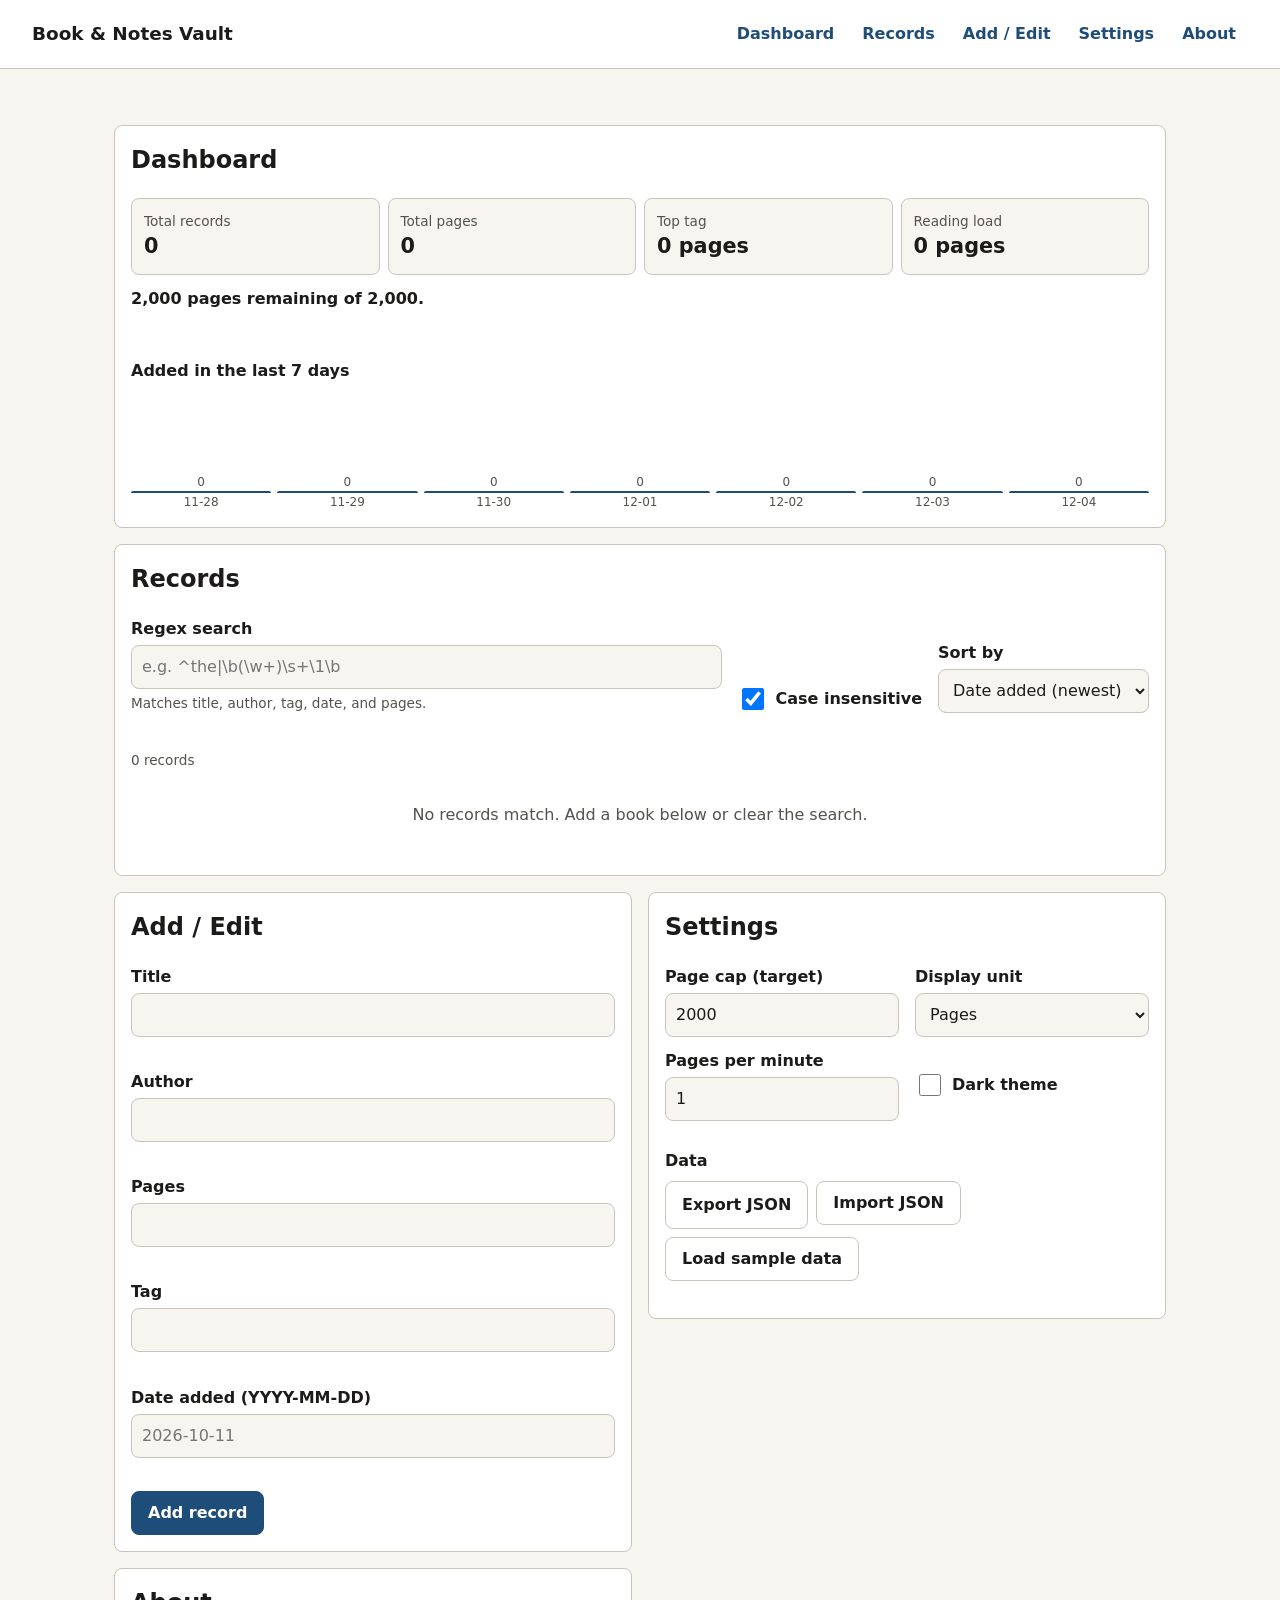
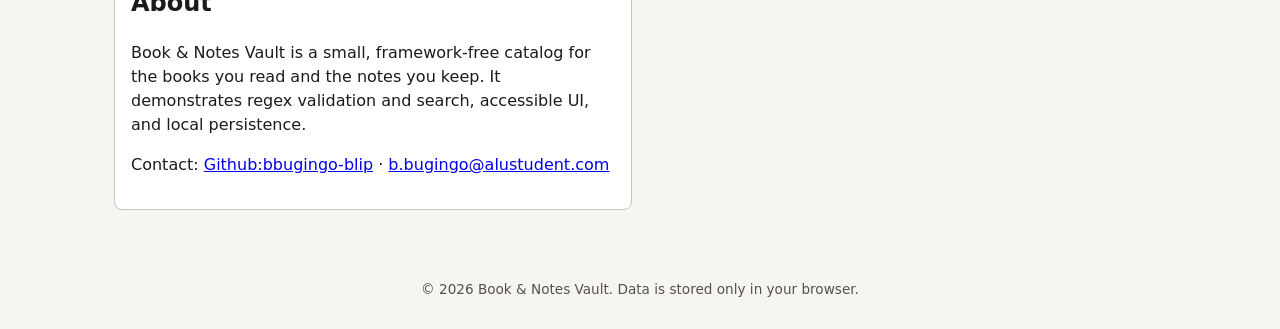
<file: index.html>
<!DOCTYPE html>
<html lang="en">
<head>
    <meta charset="UTF-8">
    <meta name="viewport" content="width=device-width,initial-scale=1">
    <title>Book &amp; Notes Vault</title>
    <meta name="description" content="Accessible book and notes catalog with regex search, stats and JSON import/export.">
    <link rel="stylesheet" href="style.css">
    <script type="module" src="main.js"></script>
</head>
<body>
    <a class="skip-link" href="#main">Skip to main content</a>

    <header class="site-header">
        <h1 class="brand">Book &amp; Notes Vault</h1>
        <button id="menu-toggle" class="menu-toggle" aria-expanded="false" aria-controls="site-nav">Menu</button>
        <nav id="site-nav" class="site-nav" aria-label="Main">
            <ul>
             <li><a href="#dashboard">Dashboard</a></li>
             <li><a href="#records">Records</a></li>
             <li><a href="#form-section">Add / Edit</a></li>
             <li><a href="#settings">Settings</a></li>
             <li><a href="#about">About</a></li>
            </ul>
        </nav>
    </header>

    <main id="main" tabindex="-1">
        <p id="status" class="status" role="status" aria-live="polite"></p>

        <section id="dashboard" aria-labelledby="dashboard-h">
            <h2 id="dashboard-h">Dashboard</h2>
            <div class="stat-grid">
                <div class="stat"><span class="stat-label">Total records</span><strong id="stat-total">0</strong></div>
                <div class="stat"><span class="stat-label">Total pages</span><strong id="stat-pages">0</strong></div>
                <div class="stat"><span class="stat-label">Top tag</span><strong id="stat-tag">None</strong></div>
                <div class="stat"><span class="stat-label">Reading load</span><strong id="stat-converted">0</strong></div>
            </div>
            <p id="cap-message" class="cap-message" role="status" aria-live="polite"></p>
            <p id="cap-alert" class="cap-message" role="alert" aria-live="assertive"></p>
            <h3> Added in the last 7 days</h3>
            <div id="trend" class="trend" role="img" aria-label="Bar chart of books added per day over the last 7 days"></div>
        </section>

        <section id="records" aria-labelledby="records-h">
            <h2 id="records-h">Records</h2>
            <div class="toolbar">
                <div class="field">
                    <label for="search">Regex search</label>
                    <input id="search" type="text" autocomplete="off" spellcheck="false" placeholder="e.g. ^the|\b(\w+)\s+\1\b" aria-describedby="search-help">
                <p id="search-help" class="hint">Matches title, author, tag, date, and pages.</p>
                </div>
                <div class="field field-inline">
                    <input id="case-toggle" type="checkbox" checked>
                    <label for="case-toggle">Case insensitive</label>
                </div>
                <div class="field">
                    <label for="sort">Sort by</label>
                    <select id="sort">
                        <option value="dateAdded-desc">Date added (newest)</option>
                        <option value="dateAdded-asc">Date added (oldest)</option>
                        <option value="title-asc">Title (A to Z)</option>
                        <option value="title-desc">Title (Z to A)</option>
                        <option value="pages-desc">Pages (high to low)</option>
                        <option value="pages-asc">Pages (low to high)</option>
                    </select>
                </div>
            </div>
            <p id="search-error" class="error" role="alert"></p>
            <p id="result-count" class="hint" aria-live="polite"></p>

            <div class="table-wrap">
                <table id="records-table">
                    <caption class="sr-only">Book and notes records</caption>
                    <thead>
                        <tr>
                            <th scope="col">Title</th>
                            <th scope="col">Author</th>
                            <th scope="col">Pages</th>
                            <th scope="col">Tag</th>
                            <th scope="col">Date Added</th>
                            <th scope="col">Actions</th>
                        </tr>
                    </thead>
                    <tbody id="records-body"></tbody>
                </table>
            </div>
            <p id="empty-state" class="empty" hidden>No records match. Add a book below or clear the search.</p>
        </section>

        <section id="form-section" aria-labelledby="form-h">
            <h2 id="form-h">Add / Edit</h2>
            <form id="record-form" novalidate>
                <input type="hidden" id="rec-id">
                <div class="field">
                    <label for="title">Title</label>
                    <input id="title" name="title" type="text" required aria-describedby="title-err">
                    <p id="title-err" class="error" aria-live="polite"></p>
                </div>
                <div class="field">
                    <label for="author">Author</label>
                    <input id="author" name="author" type="text" required aria-describedby="author-err">
                    <p id="author-err" class="error" aria-live="polite"></p>
                </div>
                <div class="field">
                    <label for="pages">Pages</label>
                    <input id="pages" name="pages" type="text" inputmode="decimal" required aria-describedby="pages-err">
                    <p id="pages-err" class="error" aria-live="polite"></p>
                </div>
                <div class="field">
                    <label for="tag">Tag</label>
                    <input id="tag" name="tag" type="text" required aria-describedby="tag-err">
                    <p id="tag-err" class="error" aria-live="polite"></p>
                </div>
                <div class="field">
                <label for="dateAdded">Date added (YYYY-MM-DD)</label>
                <input id="dateAdded" name="dateAdded" type="text" inputmode="numeric" placeholder="2026-10-11" required aria-describedby="dateAdded-err">
                <p id="dateAdded-err" class="error" aria-live="polite"></p>
            </div>
            <div class="actions">
                <button type="submit" id="save-btn" class="btn primary">Add record</button>
                <button type="button" id="cancel-btn" class="btn" hidden>Cancel edit</button>
            </div>
        </form>
        </section>

        <section id="settings" aria-labelledby="settings-h">
            <h2 id="settings-h">Settings</h2>
            <div class="settings-grid">
                <div class="field">
                    <label for="cap">Page cap (target)</label>
                    <input id="cap" type="number" min="1" step="1">
                </div>
                <div class="field">
                    <label for="unit">Display unit</label>
                    <select id="unit">
                        <option value="pages">Pages</option>
                        <option value="minutes">Minutes</option>
                        <option value="hours">Hours</option>   
                    </select>
                </div>
                <div class="field">
                    <label for="ppm">Pages per minute</label>
                    <input id="ppm" type="number" min="0.1" step="0.1">
                </div>
                <div class="field field-inline">
                    <input id="theme-toggle" type="checkbox">
                    <label for="theme-toggle">Dark theme</label>
                </div>
            </div>
            <h3>Data</h3>
            <div class="actions">
                <button type="button" id="export-btn" class="btn">Export JSON</button>
                <label for="import-file" class="btn">Import JSON</label>
                <input id="import-file" class="sr-only" type="file" accept="application/json,.json">
                <button type="button" id="seed-btn" class="btn">Load sample data</button>
            </div>
            <p id="import-error" class="error" role="alert"></p>
        </section>

       <section id="about" aria-labelledby="about-h">
        <h2 id="about-h">About</h2>
        <p>Book &amp; Notes Vault is a small, framework-free catalog for the books you read and the notes you keep. It demonstrates regex validation and search, accessible UI, and local persistence.</p>
        <p>Contact: <a href="https://github.com/bbugingo-blip">Github:bbugingo-blip</a> &middot; <a href="mailto:b.bugingo@alustudent.com">b.bugingo@alustudent.com</a></p>
        </section>
    </main>

    <footer class="site-footer">
    <p>&copy; 2026 Book &amp; Notes Vault. Data is stored only in your browser.</p>
    </footer>
</body>
</html>
</file>
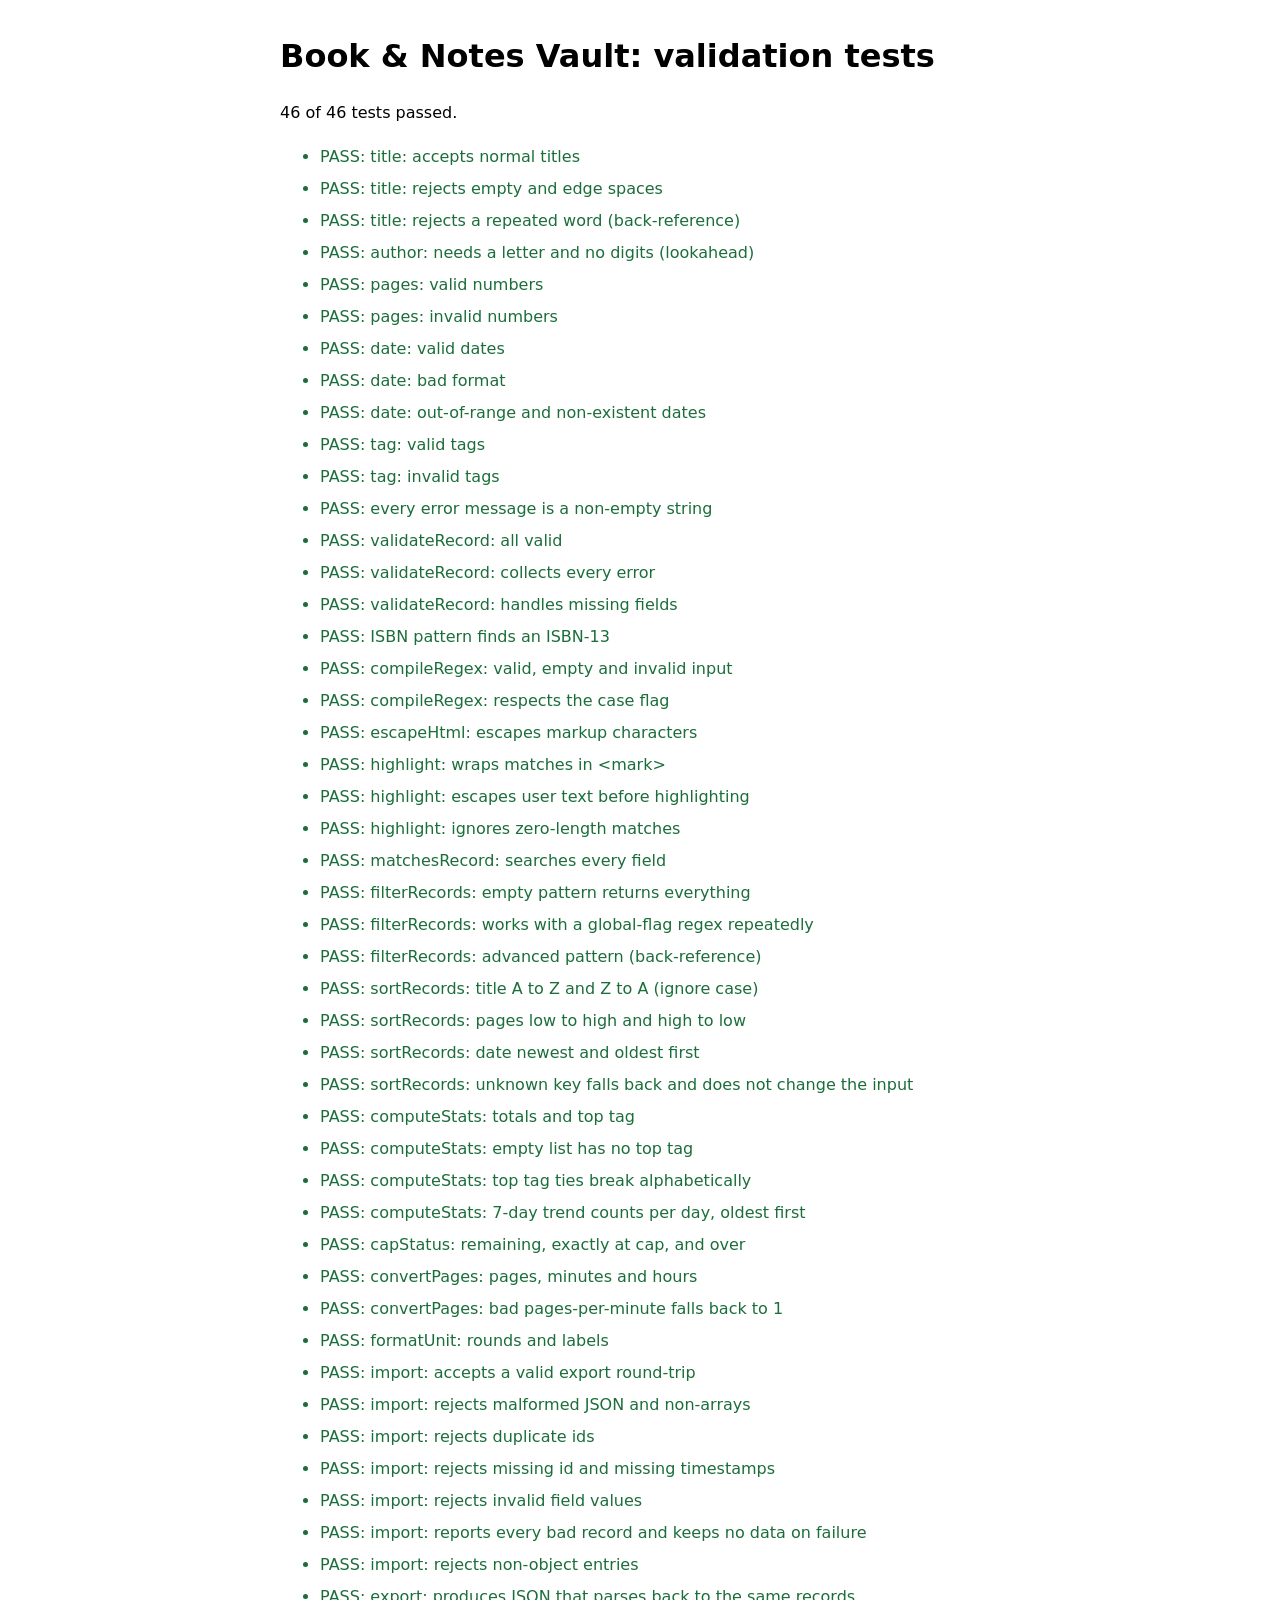
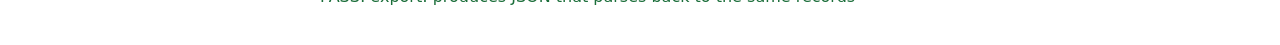
<file: tests.html>
<!DOCTYPE html>
<html lang="en">
<head>
    <meta charset="UTF-8">
    <meta name="viewport" content="width=device-width,initial-scale=1">
    <title>Validation tests</title>
    <style>
        body { font: 16px/1.5 system-ui, sans-serif; max-width: 720px; margin: 2rem auto; padding: 0 1rem; }
        li { padding: 4px 0; }
        .pass { color: #1b6e3a; }
        .fail { color: #a4161a; font-weight: 600; }
    </style>
</head>
<body>
    <main>
        <h1>Book &amp; Notes Vault: validation tests</h1>
        <p id="summary" role="status"></p>
        <ul id="list"></ul>
    </main>

    <script type="module">
        import { results } from './tests.js';

        const list = document.getElementById('list');
        let failed = 0;

        for (const r of results) {
            const li = document.createElement('li');
            li.className = r.pass ? 'pass' : 'fail';
            li.textContent = `${r.pass ? 'PASS' : 'FAIL'}: ${r.name}${r.pass ? '' : ' (' + r.error + ')'}`;
            list.appendChild(li);
            if (!r.pass) failed++;
        } 

        document.getElementById('summary').textContent = 
        `${results.length - failed} of ${results.length} tests passed.`;
     </script>
</body>
</html>
</file>
<file: style.css>
:root {
    --bg: #f7f5f0;
    --surface: #ffffff;
    --text: #1c1b1a;
    --muted: #55524d;
    --primary: #1f4d7a;
    --primary-text: #ffffff;
    --border: #c9c4ba;
    --error: #a4161a;
    --ok: #1b6e3a;
    --mark: #ffe58a;
    --focus: #b45309;
    --radius: 8px;
}
:root[data-theme="dark"] {
    --bg: #15171a;
    --surface: #1e2227;
    --text: #f1efe9;
    --muted: #b9b5ac;
    --primary: #7db4e6;
    --primary-text: #0d1a28;
    --border: #3a4048;
    --error: #ff8a8d;
    --ok: #6fd69a;
    --mark: #7a5f00;
    --focus: #ffb454;
}

* {box-sizing: border-box; } [hidden] {display: none !important}
html {scroll-behavior: smooth; }
body {
   margin: 0;
   font: 16px/1.5 system-ui, -apple-system, "Segoe UI", Roboto, sans-serif;
   background: var(--bg);
   color: var(--text);
   transition: background .25s ease, color .25s ease;
}

:focus-visible {outline: 3px solid var(--focus); outline-offset: 2px; }

.sr-only {
    position: absolute; width: 1px; height: 1px; margin: -1px; padding: 0;
    overflow: hidden; clip:rect(0 0 0 0); white-space: nowrap; border: 0;
}
.sr-only:focus-visible + *, input.sr-only:focus-visible { outline: 3px solid var(--focus); }
label.btn:focus-within { outline: 3px solid var(--focus); outline-offset: 2px; }

.skip-link {
    position: absolute; left: 8px; top: -60px; z-index: 100;
    background: var(--primary); color: var(--primary-text);
    padding: 8px 14px; border-radius: var(--radius); transition: top .15s ease;
}
.skip-link:focus { top: 8px; }

.site-header {
    display: flex; flex-wrap: wrap; align-items: center; justify-content: space-between;
    gap: 8px; padding: 12px 16px; background: var(--surface);
    border-bottom: 1px solid var(--border); position: sticky; top: 0; z-index: 10;
}
.brand {margin: 0; font-size: 1.15rem; }
.menu-toggle {min-height: 44px; }
.site-nav { display: none; width: 100%; }
.site-nav.open { display: block; animation: slide .2s ease; }
.site-nav ul {list-style: none; margin: 0; padding: 0; display: flex; flex-direction: column; gap: 4px; }
.site-nav a {
    display: block; padding: 10px 12px; border-radius: var(--radius);
    color: var(--primary); text-decoration: none; font-weight: 600;
}
.site-nav a:hover {background: var(--bg); text-decoration: underline; }
@keyframes slide {from{ opacity: 0; transform: translateY(-6px); } to{opacity: 1; transform: none; } }

main { padding: 16px; max-width: 1100px; margin: 0 auto; }
main:focus {outline: none; }
section {
    background: var(--surface); border: 1px solid var(--border); border-radius: var(--radius);
    padding: 16px; margin-bottom: 16px; scroll-margin-top: 72px;
}
h2 { margin-top: 0; }
h3 {margin: 16px 0 8px; font-size: 1rem; }

.status { min-height: 1.5em; margin: 0 0 8px; color: var(--ok); font-weight:600; }
.error {color: var(--error); margin: 4px 0 0; min-height: 1.2em; font-size: .9rem; }
.hint {color: var(--muted); font-size: .85rem; margin: 4px 0 0; }
.empty {color: var(--muted); text-align: center; padding: 16px; }

.field { display: flex; flex-direction: column; margin-bottom: 12px; }
.field-inline { flex-direction: row; align-items: center; gap: 8px; }
label { font-weight: 600; margin-bottom: 4px; }
.field-inline label {margin: 0; }
input[type="text"], input[type="number"], select {
    min-height: 44px; padding: 8px 10px; font: inherit; color: var(--text);
    background: var(--bg); border: 1px solid var(--border); border-radius: var(--radius);
}
input[type="checkbox"] {width: 22px; height: 22px; }
input[aria-invalid="true"] { border-color: var(--error); border-width: 2px; }

.actions { display: flex; flex-wrap: wrap; gap: 8px; }
.btn {
    display: inline-flex; align-items: center; justify-content: center; 
    min-height: 44px; padding: 8px 16px; font: inherit; font-weight: 600; cursor: pointer;
    color: var(--text); background: var(--surface); border: 1px solid var(--border);
    border-radius: var(--radius); transition: transform .12s ease, background-color .2s ease;
}
.btn:hover { transform: translateY(-1px); background: var(--bg); }
.btn.primary { background: var(--primary); color: var(--primary-text); border-color: var(--primary); }
.btn.danger { color: var(--error); border-color: var(--error); }

.stat-grid { display: grid; grid-template-columns: 1fr 1fr; gap: 8px; }
.stat {
    display: flex; flex-direction: column; padding: 12px; background: var(--bg);
    border: 1px solid var(--border); border-radius: var(--radius);    
}
.stat-label { color: var(--muted); font-size: .85rem; }
.stat strong { font-size: 1.3rem; font-weight: 600; min-height: 1.2em; overflow-wrap: anywhere; }
.cap-message {margin: 12px 0 0; font-weight: 600; min-height: 1.2em; }
.cap-message.over { color: var(--error); }
.trend { display: flex; align-items: flex-end; gap: 6px; height: 120px; padding-top: 8px; }
.trend-col { flex: 1; display: flex; flex-direction: column; align-items: center; justify-content: flex-end; height: 100%; font-size: .75rem; color: var(--muted); }
.trend-bar {
    width: 100%; min-height: 2px; background: var(--primary); border-radius: 4px 4px 0 0;
    transition: height .4s ease;
}

.toolbar { display: flex; flex-direction: column; }
.table-wrap {overflow-x: auto; }
table { width: 100%; border-collapse: collapse; }
thead { position: absolute; width: 1px; height: 1px; overflow: hidden; clip: rect(0 0 0 0); }
tbody tr {
    display: block; border: 1px solid var(--border); border-radius: var(--radius);
    padding: 8px 12px; margin-bottom: 10px; animation: fade .25s ease;
}
tbody td { display: flex; justify-content: space-between; gap: 12px; padding: 4px 0; overflow-wrap: anywhere; }
tbody td::before { content:attr(data-label); font-weight: 600; color: var(--muted); flex: 0 0 90px; }
tbody td.row-actions { justify-content: flex-start; flex-wrap: wrap; gap: 8px; }
tbody td.row-actions::before { display: none; }
@keyframes fade { from { opacity: 0; transform: translateY(4px); } to {opacity: 1; transform: none; } }

mark { background: var(--mark); color: inherit; padding: 0 2px; border-radius: 2px; }

.site-footer { text-align: center; padding: 16px; color: var(--muted); font-size: .85rem; }

@media (min-width: 768px) {
    .menu-toggle { display: none; }
    .site-nav { display: block; width: auto; }
    .site-nav ul { flex-direction: row; }
    .stat-grid { grid-template-columns: repeat(4, 1fr); }
    .toolbar { flex-direction: row; align-items: flex-end; gap: 16px; flex-wrap: wrap; }
    .toolbar .field:first-child { flex: 1 1 280px; }
    .settings-grid { display: grid; grid-template-columns: repeat(2, 1fr); gap: 0 16px; }
    thead { position: static; width: auto; height: auto; clip: auto; }
    tbody tr { display: table-row; border: 0; padding: 0; margin: 0; animation: none; }
    tbody td { display: table-cell; padding: 10px 8px; border-bottom: 1px solid var(--border); }
    tbody td::before { display: none; }
    th {text-align: left; padding: 10px 8px; border-bottom: 2px solid var(--border); }
    tbody td.row-actions { white-space: nowrap; }
    tbody td.row-actions .btn { min-height: 36px; padding: 4px 10px; margin-right: 4px; }
}

@media (min-width: 1024px) {
    main { padding: 24px; display: grid; grid-template-columns: 1fr 1fr; gap: 0 16px; align-items: start; }
    #status, #dashboard, #records { grid-column: 1 / -1; }
    .site-header { padding: 12px 32px; }
}

@media (prefers-reduced-motion: reduce) {
    *, *::before, *::after { animation: none !important; transition: none !important; scroll-behavior: auto !important; }
}
</file>
